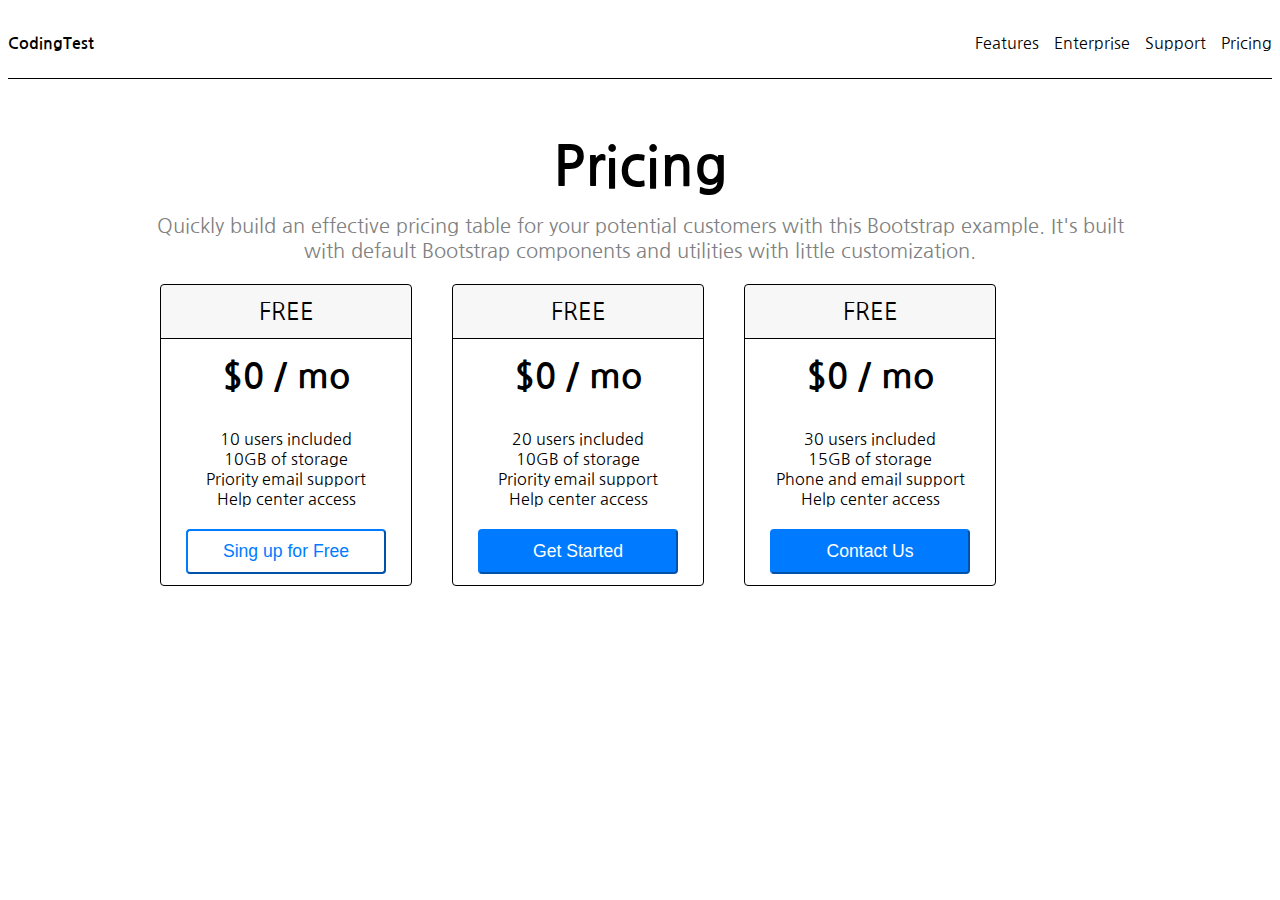
<file: HTML/PJ1/index.html>
<!DOCTYPE html>
<html lang="en">
<head>
    <meta charset="UTF-8">
    <meta http-equiv="X-UA-Compatible" content="IE=edge">
    <meta name="viewport" content="width=device-width, initial-scale=1.0">
    <link rel="stylesheet" href="style.css">
    <link rel="preconnect" href="https://fonts.googleapis.com"> 
    <link rel="preconnect" href="https://fonts.gstatic.com" crossorigin> 
    <link href="https://fonts.googleapis.com/css2?family=Nanum+Gothic&display=swap" rel="stylesheet">
    <title>WebsiteCopy with Wanny</title>
</head>
<body>
    <div class="nav">
        <div class="company_name">
            <b>CodingTest</b>
        </div>
        <div class="nav_right_items">
            <div class="nav_item">Features</div>
            <div class="nav_item">Enterprise</div>
            <div class="nav_item">Support</div>
            <div class="nav_item">Pricing</div>
        </div>
    </div>
    <div class="main">
        <div class="title">Pricing</div>
        <div class="subtitle">
        Quickly build an effective pricing table for your potential customers with this Bootstrap example. 
        It's built with default Bootstrap components and utilities with little customization.
        </div>
        <div class="prices">
            <div class="price_item">
                <div class="price_item_title">
                    FREE
                </div>
                <div class="price_item_content">
                    $0 / mo
                </div>
                <div class="price_detail">
                10 users included    
                </div>
                <div class="price_detail">
                    10GB of storage    
                </div>
                <div class="price_detail">
                    Priority email support    
                </div>
                <div class="price_detail">
                    Help center access    
                </div>
                <button class="price_item_button">
                    Sing up for Free
                </button>
            </div>
            <div class="price_item">
                <div class="price_item_title">
                    FREE
                </div>
                <div class="price_item_content">
                    $0 / mo
                </div>
                <div class="price_detail">
                    20 users included    
                </div>
                <div class="price_detail">
                    10GB of storage    
                </div>
                <div class="price_detail">
                    Priority email support    
                </div>
                <div class="price_detail">
                    Help center access    
                </div>
                <button class="price_item_button price_item_button--active">
                    Get Started
                </button>
            </div>
            <div class="price_item">
                <div class="price_item_title">
                    FREE
                </div>
                <div class="price_item_content">
                    $0 / mo
                </div>
                <div class="price_detail">
                    30 users included    
                </div>
                <div class="price_detail">
                    15GB of storage    
                </div>
                <div class="price_detail">
                    Phone and email support    
                </div>
                <div class="price_detail">
                    Help center access    
                </div>
                <button class="price_item_button price_item_button--active">
                    Contact Us
                </button>
            </div>
    </div >
</body>
</html>
</file>
<file: HTML/PJ1/style.css>
body {
  font-family: "Nanum Gothic", sans-serif;
}

.nav {
  height: 70px;
  border-bottom: 1px solid black;
  display: flex;
  align-items: center;
}

.nav_right_items {
  display: flex;
  margin-left: auto;
}

.nav_item {
  margin-left: 15px;
}

.title {
  font-size: 3.5rem;
  font-weight: bold;
  color: black;
  text-align: center;
  margin: 20px;
}

.subtitle {
  font-size: 1.25rem;
  font-weight: 400;
  text-align: center;
  color: grey;
}

.main {
  width: 1000px;
  margin: 0 auto;
  margin-top: 60px;
}

.prices {
  display: flex;
}

.price_item {
  width: 250px;
  height: 300px;
  border: 1px solid black;
  margin: 20px;
  border-radius: 4px;
  text-align: center;
}

.price_item_title {
  background-color: rgba(0, 0, 0, 0.03);
  height: 53px;
  line-height: 53px;
  font-size: 1.5rem;
  border-bottom: 1px solid black;
}

.price_item_content {
  text-align: center;
  height: 50px;
  font-size: 2.2rem;
  padding: 20px;
  font-weight: bold;
}

.price_item_detail {
  font-size: 1.3rem;
  height: 20px;
}

.price_item_button {
  width: 200px;
  font-size: 1.1rem;
  margin-top: 20px;
  color: #007bff;
  background-color: transparent;
  background-image: none;
  border-color: #007bff;
  border-radius: 4px;
  padding: 10px 10px 10px 10px;
}

.price_item_button--active {
  background-color: #007bff;
  color: white;
}
</file>
